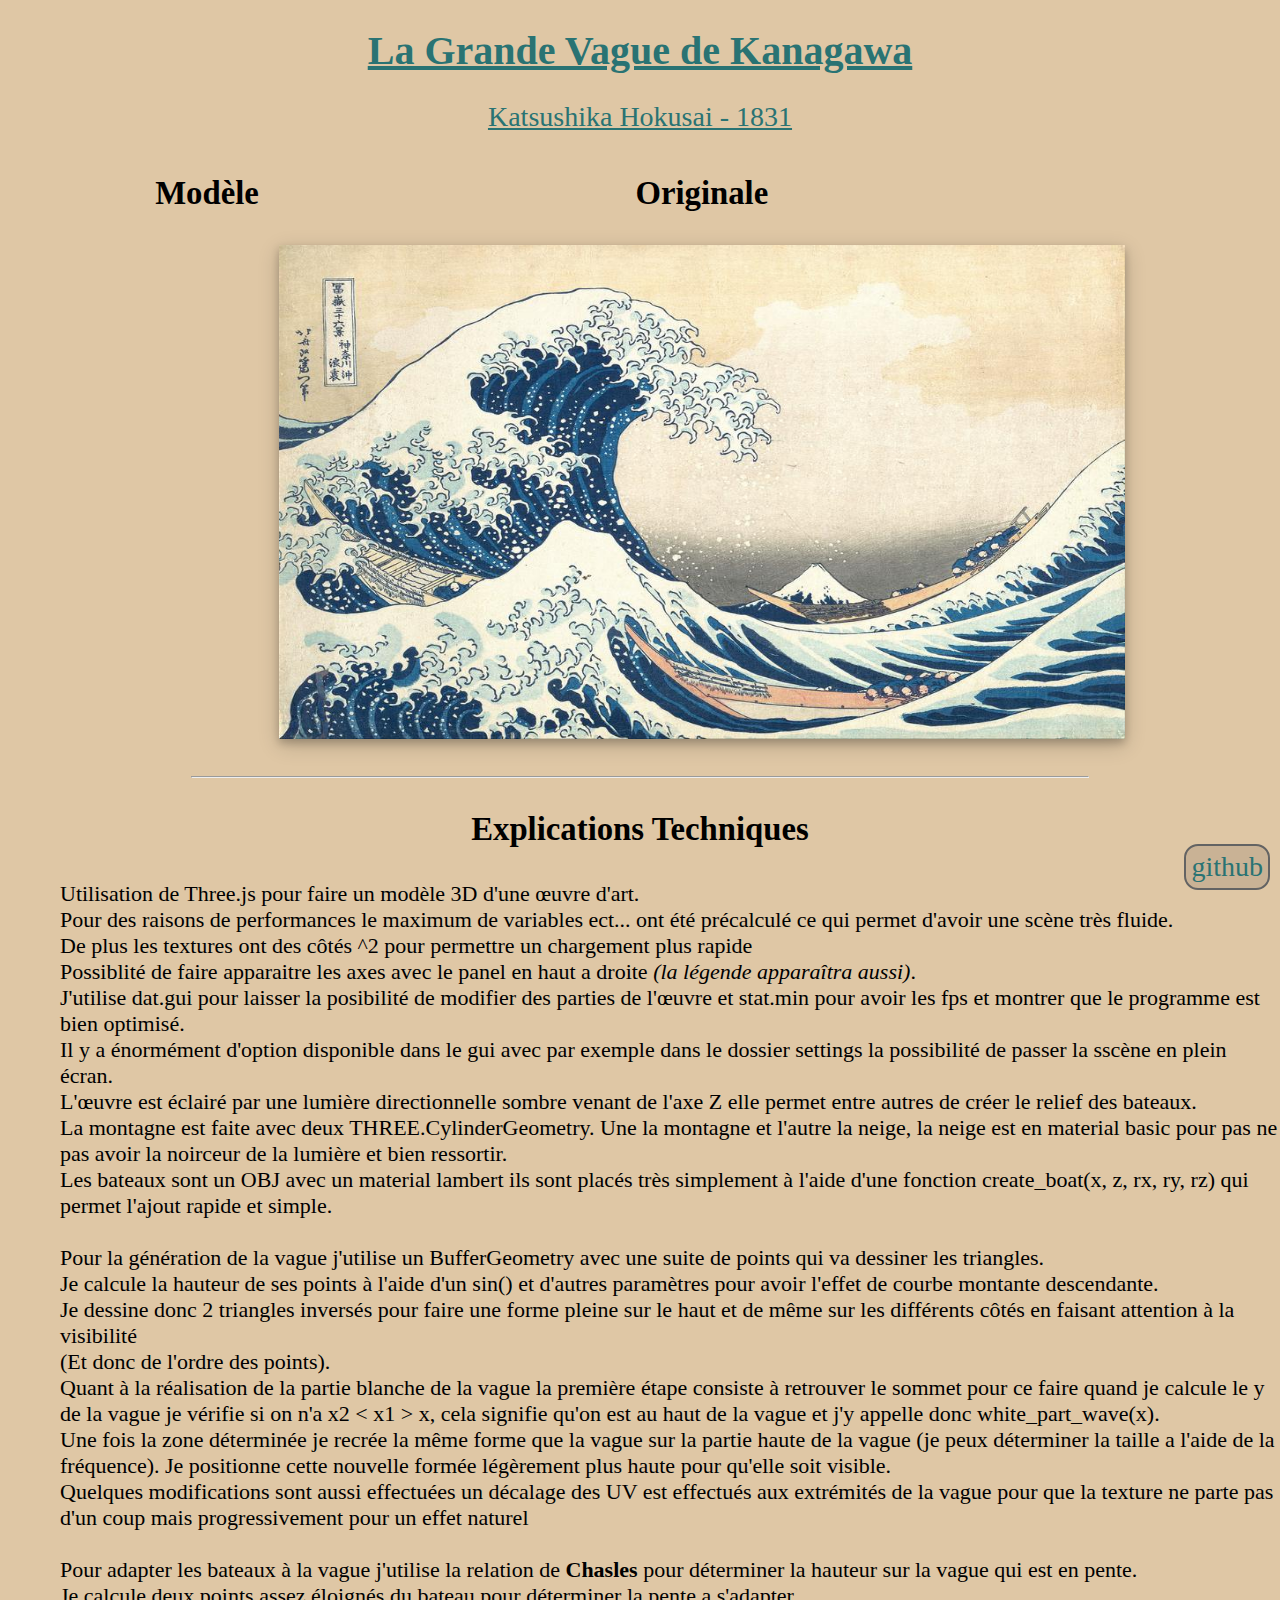
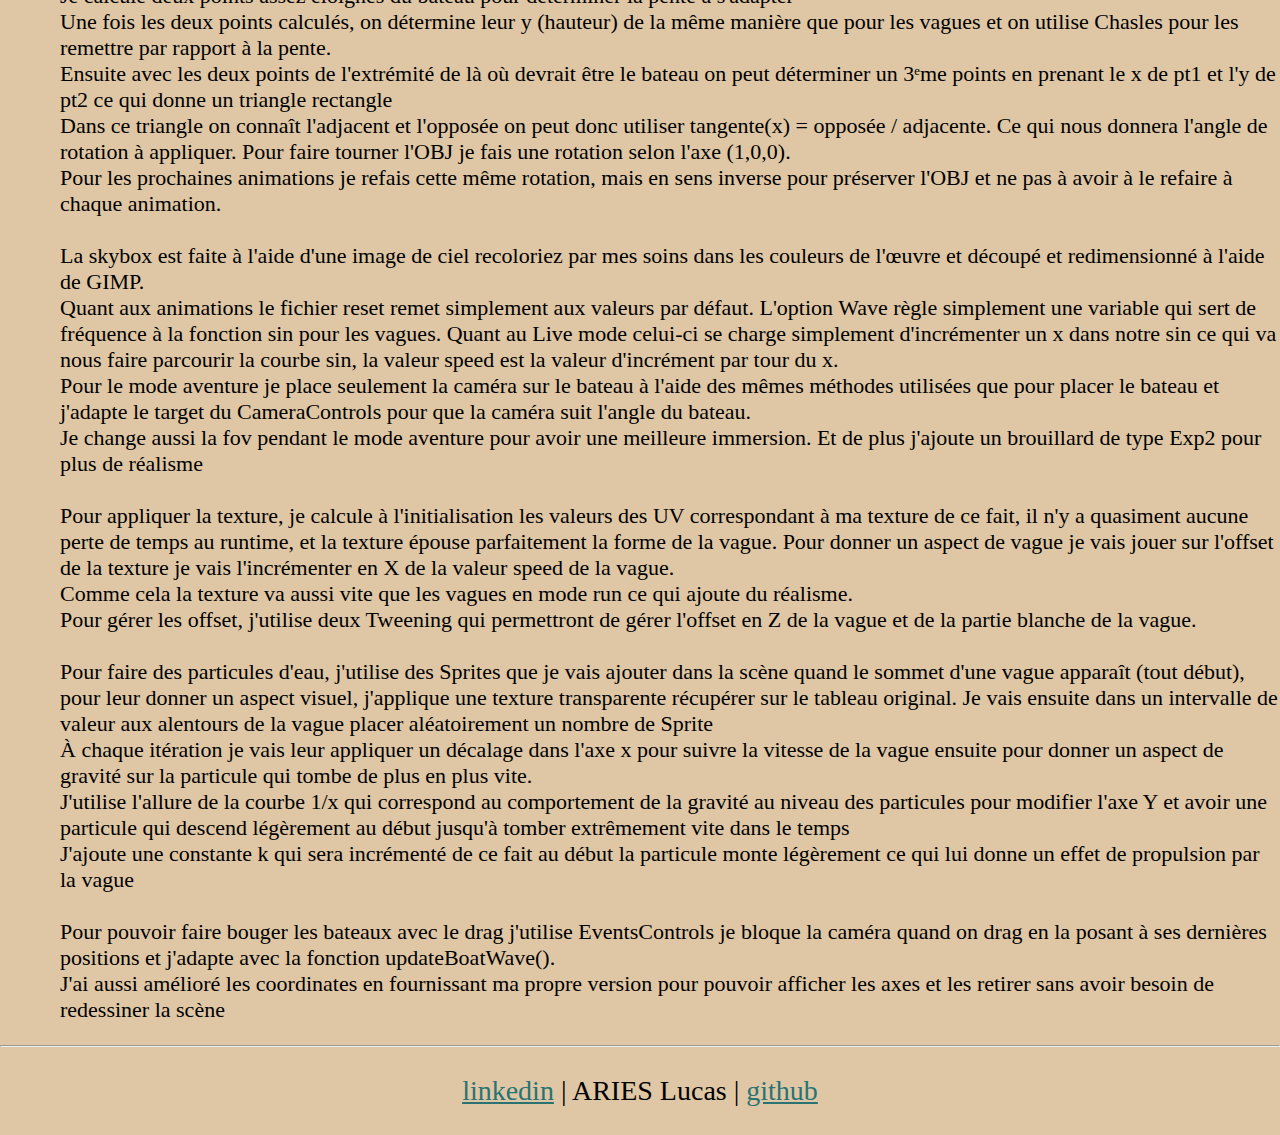
<file: index.html>
<!DOCTYPE html>
<html>

<head>
    <meta charset="UTF-8">
    <title>The Great Wave off Kanagawa</title>

    <link rel="stylesheet" href="index.css">
    <link rel="icon" type="image/x-icon" href="img.jpg">
</head>

<body>
    <!-- API importe du site de Three.js -->
    <script src="https://threejs.org/build/three.min.js">
    </script>
    <script src="https://threejs.org/examples/js/loaders/OBJLoader.js">
    </script>
    <script src="https://threejs.org/examples/js/controls/OrbitControls.js">
    </script>
    <script src="https://threejs.org/examples/jsm/libs/stats.module.js">
    </script>

    <!-- Bibliotheques en local -->
    <script src="lib/dat.gui.min.js"></script>
    <script src="lib/CustomCoordinate.js"></script>
    <script src="lib/stats.min.js"></script>
    <script src="lib/tween.min.js"></script>
    <script src="lib/EventsControls.js"></script>

    <!-- Page Web -->
    <div id="stats"></div>
    <a href="https://fr.wikipedia.org/wiki/La_Grande_Vague_de_Kanagawa">
        <h1>La Grande Vague de Kanagawa</h1>
    </a>
    <a href="https://fr.wikipedia.org/wiki/Hokusai">Katsushika Hokusai - 1831</a>
    <a href="https://github.com/Kallu-A/3D_wave_off_Kanagawa" class="float-button" id="returnButton">github</a>
    <div id="container">
        <div>
            <h3>Modèle</h3>
            <div id="webGL">
                <p id="axes_legend" style="position: absolute; margin-top: -6px; margin-left: 5px"><span id="x">x</span> <span id="y">y</span> <span id="z">z</span></p>
            </div>
        </div>

        <div>
            <h3>Originale</h3>

            <img src="img.jpg" width="846" height="494" alt="Oeuvre d'art nommée The Great Wave off Kanagawa"/>
        </div>
    </div>
    <!-- Explication technique -->
    <hr style="width: 70%; margin: 20px auto;">
    <h3>Explications Techniques</h3>
    <p style="font-size: 22px; text-align: left; padding-left: 60px">
        Utilisation de Three.js pour faire un modèle 3D d'une œuvre d'art.<br>
        Pour des raisons de performances le maximum de variables ect... ont été précalculé ce qui permet d'avoir une scène très fluide.<br>
        De plus les textures ont des côtés ^2 pour permettre un chargement plus rapide<br>
        Possiblité de faire apparaitre les axes avec le panel en haut a droite <i>(la légende apparaîtra aussi)</i>. <br>
        J'utilise dat.gui pour laisser la posibilité de modifier des parties de l'œuvre et stat.min pour avoir les fps et montrer que le programme est bien optimisé.<br>
        Il y a énormément d'option disponible dans le gui avec par exemple dans le dossier settings la possibilité de passer la sscène en plein écran.<br>
        L'œuvre est éclairé par une lumière directionnelle sombre venant de l'axe Z elle permet entre autres de créer le relief des bateaux.<br>
        La montagne est faite avec deux THREE.CylinderGeometry.
        Une la montagne et l'autre la neige, la neige est en material basic pour pas ne pas avoir la noirceur de la lumière et bien ressortir.<br>
        Les bateaux sont un OBJ avec un material lambert ils sont placés très simplement à l'aide d'une fonction create_boat(x, z, rx, ry, rz) qui permet l'ajout rapide et simple. <br> <br>
        Pour la génération de la vague j'utilise un BufferGeometry avec une suite de points qui va dessiner les triangles.<br>
        Je calcule la hauteur de ses points à l'aide d'un sin() et d'autres paramètres pour avoir l'effet de courbe montante descendante.<br>
        Je dessine donc 2 triangles inversés pour faire une forme pleine sur le haut et de même sur les différents côtés en faisant attention à la visibilité<br>
        (Et donc de l'ordre des points). <br>
        Quant à la réalisation de la partie blanche de la vague la première étape consiste à retrouver le sommet pour ce faire quand je calcule le y de la vague je vérifie si on n'a x2 < x1 > x,
        cela signifie qu'on est au haut de la vague et j'y appelle donc white_part_wave(x).<br>
        Une fois la zone déterminée je recrée la même forme que la vague sur la partie haute de la vague (je peux déterminer la taille a l'aide de la fréquence).
        Je positionne cette nouvelle formée légèrement plus haute pour qu'elle soit visible.<br>
        Quelques modifications sont aussi effectuées un décalage des UV est effectués aux extrémités de la vague pour que la texture ne parte pas d'un coup mais progressivement pour un effet naturel<br>
        <br>
        Pour adapter les bateaux à la vague j'utilise la relation de <b>Chasles</b> pour déterminer la hauteur sur la vague qui est en pente.<br>
        Je calcule deux points assez éloignés du bateau pour déterminer la pente a s'adapter<br>
        Une fois les deux points calculés, on détermine leur y (hauteur) de la même manière que pour les vagues et on utilise Chasles pour les remettre par rapport à la pente.<br>
        Ensuite avec les deux points de l'extrémité de là où devrait être le bateau on peut déterminer un 3ᵉme points en prenant le x de pt1 et l'y de pt2 ce qui donne un triangle rectangle<br>
        Dans ce triangle on connaît l'adjacent et l'opposée on peut donc utiliser tangente(x) = opposée / adjacente. Ce qui nous donnera l'angle de rotation à appliquer.
        Pour faire tourner l'OBJ je fais une rotation selon l'axe (1,0,0).<br>
        Pour les prochaines animations je refais cette même rotation, mais en sens inverse pour préserver l'OBJ et ne pas à avoir à le refaire à chaque animation.
        <br><br>
        La skybox est faite à l'aide d'une image de ciel recoloriez par mes soins dans les couleurs de l'œuvre et découpé et redimensionné à l'aide de GIMP.<br>
        Quant aux animations le fichier reset remet simplement aux valeurs par défaut.
        L'option Wave règle simplement une variable qui sert de fréquence à la fonction sin pour les vagues.
        Quant au Live mode celui-ci se charge simplement d'incrémenter un x dans notre sin ce qui va nous faire parcourir la courbe sin, la valeur speed est la valeur d'incrément par tour du x.<br>
        Pour le mode aventure je place seulement la caméra sur le bateau à l'aide des mêmes méthodes utilisées que pour placer le bateau et j'adapte le target du CameraControls pour que la caméra suit l'angle du bateau.<br>
        Je change aussi la fov pendant le mode aventure pour avoir une meilleure immersion. Et de plus j'ajoute un brouillard de type Exp2 pour plus de réalisme<br>
        <br>
        Pour appliquer la texture, je calcule à l'initialisation les valeurs des UV correspondant à ma texture de ce fait, il n'y a quasiment aucune perte de temps au runtime,
        et la texture épouse parfaitement la forme de la vague. Pour donner un aspect de vague je vais jouer sur l'offset de la texture je vais l'incrémenter en X de la valeur speed de la vague.<br>
        Comme cela la texture va aussi vite que les vagues en mode run ce qui ajoute du réalisme.<br>
        Pour gérer les offset, j'utilise deux Tweening qui permettront de gérer l'offset en Z de la vague et de la partie blanche de la vague.<br>
        <br>
        Pour faire des particules d'eau, j'utilise des Sprites que je vais ajouter dans la scène quand le sommet d'une vague apparaît (tout début),
        pour leur donner un aspect visuel, j'applique une texture transparente récupérer sur le tableau original. Je vais ensuite dans un intervalle de valeur aux alentours de la vague placer aléatoirement un nombre de Sprite<br>
        À chaque itération je vais leur appliquer un décalage dans l'axe x pour suivre la vitesse de la vague ensuite pour donner un aspect de gravité sur la particule qui tombe de plus en plus vite.<br>
        J'utilise l'allure de la courbe 1/x qui correspond au comportement de la gravité au niveau des particules pour modifier l'axe Y et avoir une particule qui descend légèrement au début jusqu'à tomber extrêmement vite dans le temps<br>
        J'ajoute une constante k qui sera incrémenté de ce fait au début la particule monte légèrement ce qui lui donne un effet de propulsion par la vague<br>
        <br>
        Pour pouvoir faire bouger les bateaux avec le drag j'utilise EventsControls je bloque la caméra quand on drag en la posant à ses dernières positions et j'adapte avec la fonction updateBoatWave().<br>
        J'ai aussi amélioré les coordinates en fournissant ma propre version pour pouvoir afficher les axes et les retirer sans avoir besoin de redessiner la scène<br>
    <hr>
    <p> <a href="https://www.linkedin.com/in/lucas-aries-85a215209/">linkedin</a> | ARIES Lucas | <a href="https://github.com/Kallu-A/">github</a></p>

    </p>
    <script src="wave-of-kanagawa.js"></script>
    <script>
        addToDOM();
    </script>
</body>

</html>
</file>
<file: index.css>
body {
    margin: 0;
    background-color: #DFC7A5;
    text-align: center;
    font-size: 28px;
    color: black;
}

canvas {
    width: 100%;
    height: 100%
}

a {
    color: #297373;
}

h1 {
    font-size: 40px;
}

#webGL {
    box-shadow: 0 4px 8px 0 rgba(0, 0, 0, 0.2), 0 6px 20px 0 rgba(0, 0, 0, 0.19);
    width: fit-content;
    border-radius: 4px;
}

img {
    box-shadow: 0 4px 8px 0 rgba(0, 0, 0, 0.2), 0 6px 20px 0 rgba(0, 0, 0, 0.19);
}

#container {
    display: flex;
    flex-wrap: wrap;
    justify-content: center;
}

#stats {
    position: fixed;
    z-index: 10;
    margin-left: 10px;
    margin-top: -14px;
}

#container>div {
    margin: 10px;
}

#axes_legend {
    font-size: 35px;
    visibility: hidden;
}

#x {
    color: #FF0000;
}

#y {
    color: #00FF00;
}

#z {
    color: #0000FF;
}

.display-full {
    position: fixed;
    align-self: flex-start;
    z-index: 0;
    top: 0;
    bottom: 0;
    left: 0;
    right: 0;
}

.hide {
    visibility: hidden;
}

.float-button {
    position: fixed;
    right: 10px;
    bottom: 10px;
    padding: 5px;
    border-radius: 14px;
    text-decoration: none;
    background: rgb(201, 178, 149);
    border: 2px solid #636363;
}
</file>
